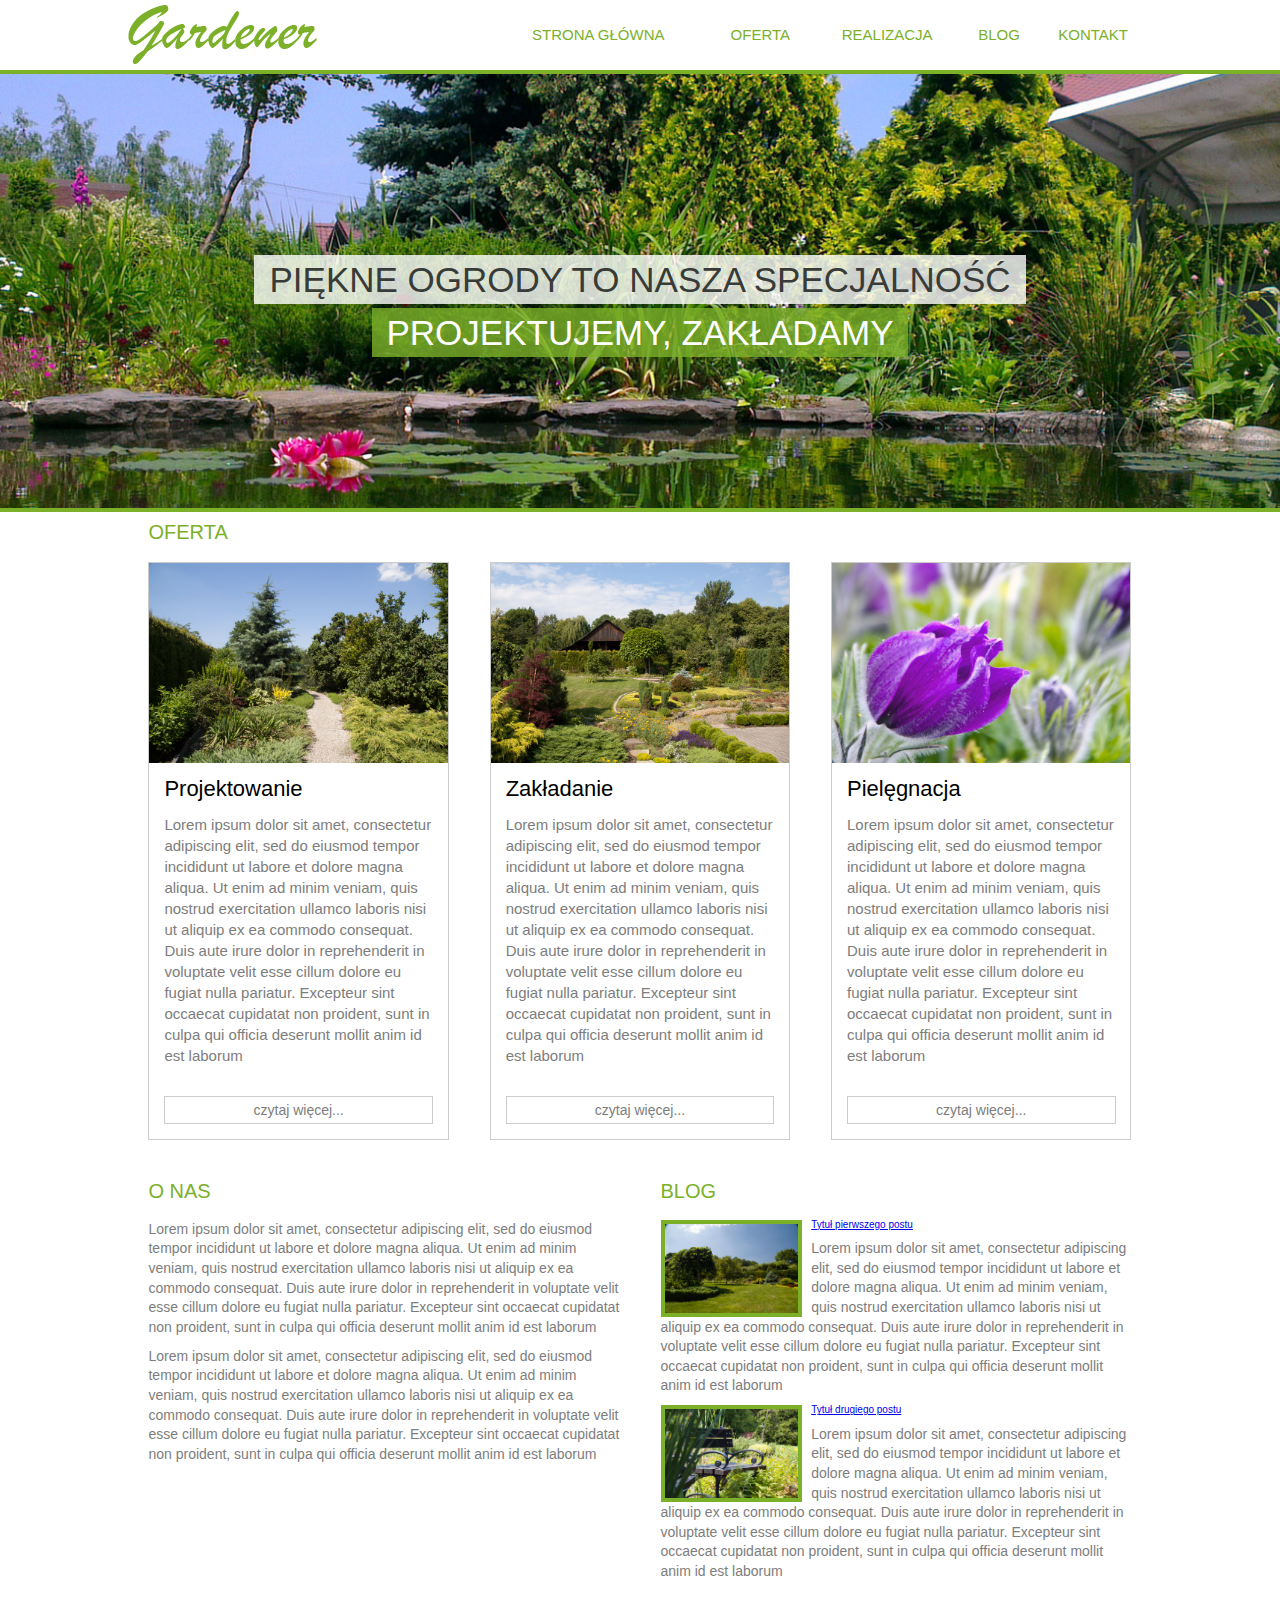
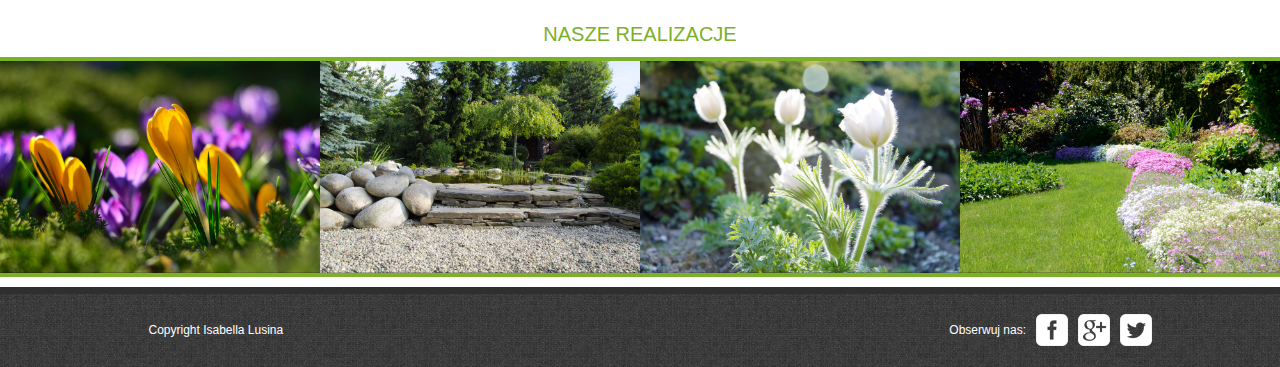
<file: index.html>
<!DOCTYPE html>
<html lang="pl">
    <head>
        <meta charset="UTF-8">
        <meta name="viewport" content="width=device-width, initial-scale=1.0">
        <title>Gardener - Projektowanie i zakładanie ogrodów.</title>
        <meta name="description" content="Projektowanie i zakładanie ogrodów to nasza specjalność. Zaprojektuj swój ogród z nami!">
        <meta name="keywords" content="Zakładanie ogrodów, projektowanie, pielęgnacja, projekt ogrodu"> 
        <link rel="stylesheet" href="css/reset.css">
        <link rel="stylesheet" href="css/style.css">
     </head>
        <body>
            <!--Nagłówek strony-->
            <header class= "contener floatfix">
                <h1><a href="index.html">Gardener</a></h1>
                <nav>
                    <a href="#" class="switch">MENU</a>
                    <ul class="menu">
                        <li><a href="index.html">Strona Główna</a></li>
                        <li><a href="oferta.html">Oferta</a></li>
                        <li><a href="realizacja.html">Realizacja</a></li>
                        <li><a href="#">Blog</a></li>
                        <li><a href="#">Kontakt</a></li>
                    </ul>
                </nav>
            </header>
            <!--Slogan-->
            <div class="slogan-bg">
                <div class="slogan">
                        <h1>PIĘKNE OGRODY TO NASZA SPECJALNOŚĆ</h1>
                        <br>
                        <h2>PROJEKTUJEMY, ZAKŁADAMY</h2>
                </div>
            </div>
            <!--Oferta-->
            <section class="contener floatfix">
                <h1>Oferta</h1>
                <div class="box">
                    <img src="images/projektowanie.jpg" alt="Projektowanie ogrodów">
                <div class="desc">
                        <h2>Projektowanie</h2>
                        <p>Lorem ipsum dolor sit amet, consectetur adipiscing elit,
             sed do eiusmod tempor incididunt ut labore et dolore magna aliqua. Ut enim ad minim veniam, 
             quis nostrud exercitation ullamco laboris nisi ut aliquip ex ea commodo consequat. 
             Duis aute irure dolor in reprehenderit in voluptate velit esse cillum dolore eu fugiat nulla pariatur. 
             Excepteur sint occaecat cupidatat non proident, sunt in culpa qui officia deserunt mollit anim id est laborum</p>
             <span class="readmore"><a href="#">czytaj więcej...</a></span>
                    </div>
                </div>
                <div class="box">
                    <img src="images/zakladanie.jpg" alt="Zakładanie ogrodów">
                    <div class="desc">
                        <h2>Zakładanie</h2>
                        <p>Lorem ipsum dolor sit amet, consectetur adipiscing elit, 
                sed do eiusmod tempor incididunt ut labore et dolore magna aliqua. Ut enim ad minim veniam, 
                quis nostrud exercitation ullamco laboris nisi ut aliquip ex ea commodo consequat. 
                Duis aute irure dolor in reprehenderit in voluptate velit esse cillum dolore eu fugiat nulla pariatur.
                Excepteur sint occaecat cupidatat non proident, sunt in culpa qui officia deserunt mollit anim id est laborum</p>
             <span class="readmore"><a href="#">czytaj więcej...</a></span>
                </div>
                    </div>
                <div class="box">
                    <img src="images/pielegnacja.jpg" alt="Pielęgnacja ogrodów">
                    <div class="desc">
                        <h2>Pielęgnacja</h2>
                        <p>Lorem ipsum dolor sit amet, consectetur adipiscing elit, 
                sed do eiusmod tempor incididunt ut labore et dolore magna aliqua. Ut enim ad minim veniam, 
                quis nostrud exercitation ullamco laboris nisi ut aliquip ex ea commodo consequat. 
                Duis aute irure dolor in reprehenderit in voluptate velit esse cillum dolore eu fugiat nulla pariatur.
                Excepteur sint occaecat cupidatat non proident, sunt in culpa qui officia deserunt mollit anim id est laborum</p>
             <span class="readmore"><a href="#">czytaj więcej...</a></span>     
                </div>
                    </div>
            </section>
            <!--O nas & Blog-->
            <div class="contener floatfix">
                <div class="left">
                    <h1>O Nas</h1>
                    <p>Lorem ipsum dolor sit amet, consectetur adipiscing elit, 
                    sed do eiusmod tempor incididunt ut labore et dolore magna aliqua. Ut enim ad minim veniam, 
                    quis nostrud exercitation ullamco laboris nisi ut aliquip ex ea commodo consequat. 
                    Duis aute irure dolor in reprehenderit in voluptate velit esse cillum dolore eu fugiat nulla pariatur.
                    Excepteur sint occaecat cupidatat non proident, sunt in culpa qui officia deserunt mollit anim id est laborum</p>
                    <p>Lorem ipsum dolor sit amet, consectetur adipiscing elit, 
                    sed do eiusmod tempor incididunt ut labore et dolore magna aliqua. Ut enim ad minim veniam, 
                    quis nostrud exercitation ullamco laboris nisi ut aliquip ex ea commodo consequat. 
                    Duis aute irure dolor in reprehenderit in voluptate velit esse cillum dolore eu fugiat nulla pariatur.
                    Excepteur sint occaecat cupidatat non proident, sunt in culpa qui officia deserunt mollit anim id est laborum</p>
                </div>
                <div class="right no-phone">
                    <h1>Blog</h1>
                    <div class="post">
                        <img src="images/post-1.jpg" alt="Tytuł postu">
                        <h2><a href="#">Tytuł pierwszego postu</a></h2>
                        <p>Lorem ipsum dolor sit amet, consectetur adipiscing elit, 
                        sed do eiusmod tempor incididunt ut labore et dolore magna aliqua. Ut enim ad minim veniam, 
                        quis nostrud exercitation ullamco laboris nisi ut aliquip ex ea commodo consequat. 
                        Duis aute irure dolor in reprehenderit in voluptate velit esse cillum dolore eu fugiat nulla pariatur.
                        Excepteur sint occaecat cupidatat non proident, sunt in culpa qui officia deserunt mollit anim id est laborum</p>
                    </div>
                    <div class="post">
                        <img src="images/post-2.jpg" alt="Tytuł postu">
                        <h2><a href="#">Tytuł drugiego postu</a></h2>
                        <p>Lorem ipsum dolor sit amet, consectetur adipiscing elit, 
                        sed do eiusmod tempor incididunt ut labore et dolore magna aliqua. Ut enim ad minim veniam, 
                        quis nostrud exercitation ullamco laboris nisi ut aliquip ex ea commodo consequat. 
                        Duis aute irure dolor in reprehenderit in voluptate velit esse cillum dolore eu fugiat nulla pariatur.
                        Excepteur sint occaecat cupidatat non proident, sunt in culpa qui officia deserunt mollit anim id est laborum</p>
                    </div>
                </div>
            </div>
            <!--Nasze realizacje-->
            <section class="realizations">
                <h1>Nasze realizacje</h1>
                <div id="realizations-contener" class= "floatfix">
                    <div class="realizations-box">
                        <a href="#">
                            <img src="images/realizacje/realizacja-1.jpg" alt="Ogrod 1">
                            <h2>Bielsko-Biala</h2>
                        </a>
                    </div>
                    <div class="realizations-box">
                        <a href="#">
                            <img src="images/realizacje/realizacja-2.jpg" alt="Ogrod 2">
                            <h2>Krakow</h2>
                        </a>
                    </div>
                    <div class="realizations-box">
                     <a href="#">
                             <img src="images/realizacje/realizacja-3.jpg" alt="Ogrod 3">
                             <h2>Poznan</h2>
                        </a>
                    </div>
                    <div class="realizations-box">
                        <a href="#">
                              <img src="images/realizacje/realizacja-4.jpg" alt="Ogrod 4">
                              <h2>Wroclaw</h2>
                        </a>
                    </div>
                </div>
            </section>
            <!--Stopka-->
            <footer>
                <div class="contener floatfix">
                <div class="footer-left">
                    <span>Copyright Isabella Lusina</span>
                </div>
                <div class="footer-right">
                    <ul class="social floatfix">
                        <li>Obserwuj nas:</li>
                        <li class="facebook"><a href="#">Facebook</a></li>
                        <li class="gplus"><a href="#">Googleplus</a></li>
                        <li class="twitter"><a href="#">Twitter</a></li>
                    </ul>
                </div>
            </div>
            </footer>
            <!--Skrypty-->
            <script src="js/jquery-3.4.1.min.js"></script>
            <script src="js/scripts.js"></script>
        </body>
</html>
</file>
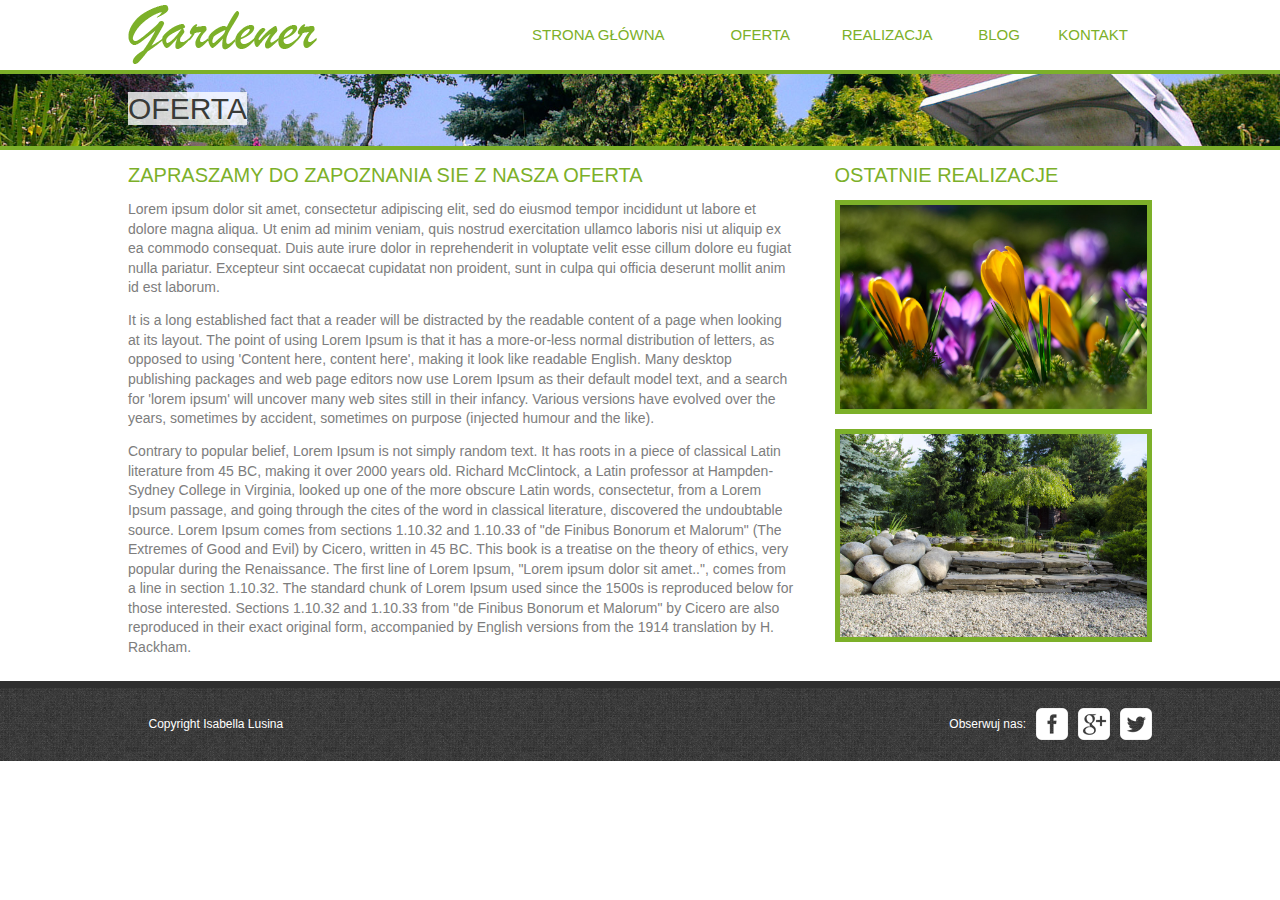
<file: oferta.html>
<!DOCTYPE html>
<html lang="pl">
    <head>
        <meta charset="UTF-8">
        <meta name="viewport" content="width=device-width, initial-scale=1.0">
        <title>Gardener - Projektowanie i zakładanie ogrodów.</title>
        <meta name="description" content="Projektowanie i zakładanie ogrodów to nasza specjalność. Zaprojektuj swój ogród z nami!">
        <meta name="keywords" content="Zakładanie ogrodów, projektowanie, pielęgnacja, projekt ogrodu"> 
        <link rel="stylesheet" href="css/reset.css">
        <link rel="stylesheet" href="css/style.css">
     </head>
        <body>
            <!--Nagłówek strony-->
            <header class= "contener floatfix">
                <h1><a href="index.html">Gardener</a></h1>
                <nav>
                    <a href="#" class="switch">MENU</a>
                    <ul class="menu">
                        <li><a href="index.html">Strona Główna</a></li>
                        <li><a href="oferta.html">Oferta</a></li>
                        <li><a href="realizacja.html">Realizacja</a></li>
                        <li><a href="#">Blog</a></li>
                        <li><a href="#">Kontakt</a></li>
                    </ul>
                </nav>
            </header>
            <!--WLASCIWA ZAWARTOSC PODSTRON-->
            <!--Tytul-->
            <div class="title">
                <div class="contener">
                    <h1>OFERTA</h1>
                </div>
            </div>
            <!--Lewa i prawa kolumna-->
            <div class="contener floatfix">
            <!--Lewa kolumna-->
                <main class="content">
                    <article>
                        <h1>Zapraszamy do zapoznania sie z nasza oferta</h1>
                        <p>
                                Lorem ipsum dolor sit amet, consectetur adipiscing elit,
                                sed do eiusmod tempor incididunt ut labore et dolore magna aliqua. Ut enim ad minim veniam, 
                                quis nostrud exercitation ullamco laboris nisi ut aliquip ex ea commodo consequat. 
                                Duis aute irure dolor in reprehenderit in voluptate velit esse cillum dolore eu fugiat nulla pariatur. 
                                Excepteur sint occaecat cupidatat non proident, sunt in culpa qui officia deserunt mollit anim id est laborum.
                        </p>
                        <p>
                                It is a long established fact that a reader will be distracted by the readable content of a page when looking at its layout.
                                The point of using Lorem Ipsum is that it has a more-or-less normal distribution of letters, as opposed to using 'Content here, content here',
                                making it look like readable English. Many desktop publishing packages and web page editors now use Lorem Ipsum as their default model text, 
                                and a search for 'lorem ipsum' will uncover many web sites still in their infancy. Various versions have evolved over the years, sometimes 
                                by accident, sometimes on purpose (injected humour and the like).
                        </p>
                        <p>
                                Contrary to popular belief, Lorem Ipsum is not simply random text. It has roots in a piece of classical Latin literature from 45 BC, making it over 2000 years old.
                                Richard McClintock, a Latin professor at Hampden-Sydney College in Virginia, looked up one of the more obscure Latin words, consectetur, from a Lorem Ipsum passage, 
                                and going through the cites of the word in classical literature, discovered the undoubtable source. Lorem Ipsum comes from sections 1.10.32 and 1.10.33 of "de Finibus
                                Bonorum et Malorum" (The Extremes of Good and Evil) by Cicero, written in 45 BC. This book is a treatise on the theory of ethics, very popular during the Renaissance.
                                The first line of Lorem Ipsum, "Lorem ipsum dolor sit amet..", comes from a line in section 1.10.32.
                                The standard chunk of Lorem Ipsum used since the 1500s is reproduced below for those interested. Sections 1.10.32 and 1.10.33 from "de Finibus Bonorum et Malorum" by Cicero 
                                are also reproduced in their exact original form, accompanied by English versions from the 1914 translation by H. Rackham.   
                        </p>
                    </article>
                </main>
                <!--Prawa kolumna-->
                <aside class="sidebar no-phone">
                    <h1>Ostatnie realizacje</h1>
                    <img src="images/realizacje/realizacja-1.jpg" alt="Ogrod 1">
                    <img src="images/realizacje/realizacja-2.jpg" alt="Ogrod 2">
                </aside>
            </div>
        <!--Stopka-->
        <footer>
                <div class="contener floatfix">
                <div class="footer-left">
                    <span>Copyright Isabella Lusina</span>
                </div>
                <div class="footer-right">
                    <ul class="social floatfix">
                        <li>Obserwuj nas:</li>
                        <li class="facebook"><a href="#">Facebook</a></li>
                        <li class="gplus"><a href="#">Googleplus</a></li>
                        <li class="twitter"><a href="#">Twitter</a></li>
                    </ul>
                </div>
            </div>
            </footer>
            <!--Skrypty-->
            <script src="js/jquery-3.4.1.min.js"></script>
            <script src="js/scripts.js"></script>
        </body>
</html>
</file>
<file: css/style.css>
*{
	-webkit-box-sizing: border-box;
	-moz-box-sizing: border-box;
	box-sizing: border-box;
}
body {
	background-color: #fff;
	font-family: 'Roboto', sans-serif;
	font-size: 62.5%
}
.contener {
	width: 80%;
	max-width: 1100px;
	margin: 0 auto;
}
.floatfix:after {
	content:'';
	display: block;
	clear: both;
}
img {
	max-width: 100%;
	display: block;
}
/*-----------LOGO-----------*/
header h1 {
	float: left;
	width: 35%;
	min-width: 200px;
}
header h1 a {
	display: block;
	width: 200px;
	height: 60px;
	margin: 5px 0;
	text-indent: -999em;
	background: URL('../images/logo.png') top left no-repeat;
}
/*-----------MENU-----------*/
header nav{
	float: right;
	width: 65%;
}
header nav ul,
header nav ul.visible{
	display: table;
	width: 100%;
}
header nav ul li {
	display: table-cell;

}
header nav ul li a{
	display: block;
	height: 70px;
	line-height: 70px;
	font-size: 1.5em;
	color: #7cb029;
	text-transform: uppercase;
	text-align: center;
	text-decoration: none;

}
header nav li a:hover{
	background: #7cb029;
	color: #fff;
}
/*-----------MENU SWITCH-----------*/
.switch{
	display: none;
	background-color: #7cb029;
	color:#fff;
	padding: 10px 15px;
	float: right;
	font-size: 1.4em;
	text-decoration: none;
}
/*-----------SLOGAN-----------*/
.slogan-bg{
	height: 442px;
	width: 100%;
	background: url(../images/slogan-bg.jpg) no-repeat
	top center;
	background-size: cover;
	overflow: hidden;
	border-top: 4px solid #7cb029;
	border-bottom: 4px solid #7cb029; 

}
.slogan {
	text-align: center;
	padding-top: 180px;
	font-family: 'Impact', sans-serif;
	font-size: 3.5em;
	line-height: 1.5em;
}
.slogan h1{
	color: #393b38;
	display: inline;
	padding: 5px 15px;
	background: rgba(255, 255, 255, 0.8);
}
.slogan h2{
	color: #fff;
	display: inline;
	padding: 5px 15px;
	background: rgba(124, 176, 41, 0.8);
}
/*-----------OFERTA-----------*/
section.contener h1{
	color: #7cb029;
	font-size: 2em;
	text-transform: uppercase;
	margin-top: 10px;
	margin-left: 2%;
}
.box{
	width: 29.333%;
	float: left;
	margin: 2%;
	border: 1px solid#ccc;
}
.box h2{
	padding-left: 5%;
	padding-top: 5%;
	font-size: 2.2em;
	color: #000;
}
.box p{
	padding: 5%;
	font-size: 1.5em;
	line-height: 1.4em;
	color: #7d7d7d;
}
span.readmore a{
	display: block;
	margin: 5%;
	border: 1px solid #ccc;
	text-align: center;
	padding: 2%;
	font-size: 1.4em;
	color: #7d7d7d;
	text-decoration: none;
	}
	span.readmore a:hover{
		background-color: #7cb029;
		color: #fff;
	}
	/*-----------O NAS & BLOG-----------*/
	.left{
		width: 46%;
		float: left;
		margin: 2%;
	}
	.right{
		width: 46%;
		float: right;
		margin: 2%;
	}
	.left h1, .right h1{
		color: #7cb029;
		font-size: 2em;
		text-transform: uppercase;
		margin-bottom: 4%;
	}
	.left p, .right p, .content p {
		font-size: 1.4em;
		line-height: 1.4em;
		color: #7d7d7d;
		margin: 2% 0;

	}
	.right img{
		max-width: 30%;
	    float: left;
		   border: 4px solid #7cb029;
		   margin: 0 2% 0 0;
	}	   
	.right h2 a :link, .right h2 a:visited {
		color: #000;
		font-size: 1.5em;
		text-transform: uppercase;
		margin: 0;
		text-decoration: none;

	}
	.right h2 a:hover{
		text-decoration: underline;
	}
	/*-----------REALIZACJE-----------*/
	.realizations-box {
		float: left;
		width: 25%;
		position: relative;
		overflow: hidden;

	}
	.realizations-box h2{
		position: absolute;
		bottom: 0px;
		left: 0px;
		color: #fff;
		font-size: 2em;
		width: 100%;
		height: 30%;
		text-align: center;
		background: rgba(0, 0, 0, 0.4);
		padding-top: 5%;
		-webkit-transform: translateY(100%);
		-moz-transform: translateY(100%);
		-ms-transform: translateY(100%);
		-o-transform: translateY(100%);
		transform: translateY(100%);
		-webkit-transition: all 350ms;
		-moz-transition: all 350ms;
		-o-transition: all 350ms;
		transition: all 350ms;
	}
	.realizations-box:hover h2 {
		-webkit-transform: translateY(0);
		-moz-transform: translateY(0);
		-ms-transform:translateY(0);
		-o-transform: translateY(0);
		transform: translateY(0);
	}
	#realizations-contener {
		border-top: 4px solid #7cb029;
		border-bottom: 4px solid #7cb029;
	}
	.realizations h1 {
		color: #7cb029;
		font-size: 2em;
		text-transform: uppercase;
		padding: 1% 0;
		text-align: center;
	}

/*-----------STOPKA-----------*/	
footer{
	margin-top: 10px;
	border-top: 7px solid #2f2f2f;
	background: URL('../images/wild_oliva.png')top left
	repeat;
	color: #fff;
	font-size: 1.2em;
	line-height: 32px;
}
.footer-left {
	width: 46%;
	margin: 2%;
	float: left;
}
.flooter-right {
    width: 46%;
	margin: 2%;
	float: right;
}
ul.social{
	float: right;
	margin-top: 20px;
}
ul.social li {
	float: left;
	margin-left: 10px;
}
ul.social li a {
	display: block;
	height: 32px;
	width: 32px;
	text-indent: 100%;
	overflow: hidden;
	background-image: URL('../images/social-icons.png') ;
	-webkit-transition: all 350ms;
	-moz-transition: all 350ms;
	-o-transition: all 350ms;
	transition: all 350ms;
}
.facebook a {
	background-position: 0 0;
}
.gplus a {
	background-position: 0 -64px;
}
.twitter a {
	background-position: 0 -128px;
}
.facebook a:hover {
	background-position: 0 -32px;	
}
.gplus a:hover {
	background-position: 0 -96px;
}
.twitter a:hover {
	background-position: 0 -160px;
}
/*-----------PODSTRONA OFERTA-----------*/
.title{
	height: 80px;
	width: 100%;
	background: url(../images/slogan-bg.jpg) no-repeat top
	center;
	background-size: cover;
	overflow: hidden;
	border-top: 4px solid #7cb029;
	border-bottom: 4px solid #7cb029;
}
.title h1 {
	font-family:'Impact', sans-serif;
	font-size: 3em;
	color: #393b38;
	display: inline;
	padding: 5px 15 px;
	background: rgba(255, 255, 255, 0.8);
	line-height: 70px;
}
.content {
	width: 65%;
	float: left;
}
.sidebar {
	width: 35%;
	float: right;
	padding-left: 4%;
}
.content h1, .sidebar h1{
	color: #7cb029;
	font-size: 2em;
	text-transform: uppercase;
	margin: 15px 0;
}
.sidebar img{
	border: 5px solid #7cb029;
	margin-bottom: 15px;
}

/*===========ZAPYTANIA MEDIALNE===========*/

/*-----------MAX-WIDTH 1024-----------*/
@media screen and  (max-width: 1024px){
.contener{
	width: 90%;
}
.slogan-bg{
	height: 400px;
}
.slogan{
	padding-top: 150px;
}
}
/*-----------MAX-WIDTH 768-----------*/
@media screen and (max-width: 768px){
.contener{
	width: 95%;
}
header nav{
	width: 100%;
}
header nav ul {
	display: none;
}
.switch{
	display: block;
	position: absolute;
	top: 20px;
	right: 20px;
}
.slogan-bg{
	height: 300px;
}
.slogan{
	padding-top: 100px;
	font-size: 3em;
}
.slogan h1, .slogan h2{
	padding: 5px 0px;
}
.box{
	width: 96%;
	position: relative;
}
.desc{
	position: absolute;
	left: 0;
	bottom: 0;
	padding: 5px;
	background: rgba(124, 176, 41, 0.8);
}
.box h2{
	color: #fff;
	padding-left: 3%;
	padding-top: 3%;
}
.box p{
	color: #fff;
	padding: 3%;
}
span.readmore a{
	display: inline;
	margin: 0%;
	border: 0;
	padding: 2% 5%;
	color: #000;
	background: rgba(255, 255, 255, 0.8);
}
span.readmore a:hover{
	background-color: #fff;
	color: #000;
}
.no-phone {
	display: none;
}
.left {
	width: 96%;
}
/*-----------REALIZACJE-----------*/
.realizations-box:hover {
	widows: 50px;
}
.realizations-box h2 {
	-webkit-transform: translateY(0);
	-moz-transform: translateY(0);
	-ms-transform: translateY(0);
	-o-transform: translateY(0);
	transform: translateY(0);
}
/*-----------OFERTA-----------*/
.title{
	text-align: center;
}
.content{
	width: 100%;
}
}
/*-----------MAX-WIDTH 510-----------*/
@media screen and (max-width: 510px){
	.footer-left {
		width: 96%;
		text-align: center;
	}
	.footer-right {
		display: none;
	}
}
/*-----------MAX-WIDTH 480-----------*/
@media screen and (max-width: 480px){
	.contener{
		width: 100%;
	}
	header nav ul li{
		display: block;
		width: 100%;
	}
	header nav ul li a{
		height: 40px;
		line-height: 40px;
		border-bottom: 1px solid #7cb029;
	}
	header nav ul.visible{
		display: block;
	}
	.slogan-bg{
		height: 200px;
	}
	.slogan{
		padding-top: 60px;
		font-size: 2em;
		line-height: 1.7em;
	}
	.desc{
		position: relative;
		padding: 0%;
	}
	.box h2 {
		padding: 4% 2% 0% 2%;
	}
	.box p {
		padding: 2%;
	}
	span.readmore a{
		display: block;
		float: none;
		padding: 3% 0%;
		margin: 0;
	}
	.realizations-box {
		width: 100%;
	}
	.content{
		padding: 0 4%;
	}
  }
</file>
